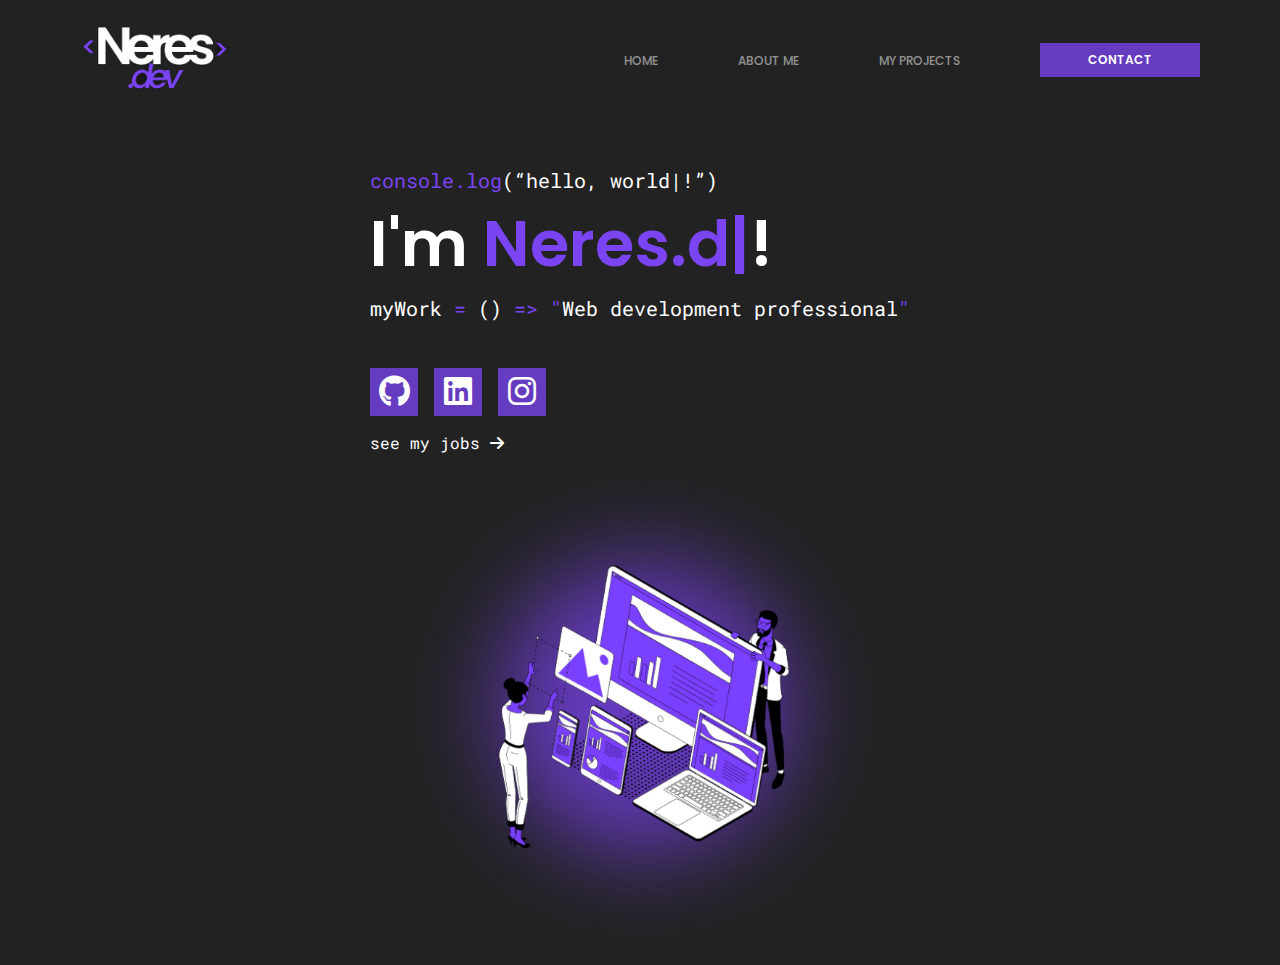
<file: index.html>
<!DOCTYPE html>
<html lang="en">
<head>
    <meta charset="UTF-8">
    <meta name="viewport" content="width=device-width, initial-scale=1.0">
    <title>Kauã Neres | Web Development</title>
    <link rel="shortcut icon" href="assets/favicon.ico">
    <link rel="stylesheet" href="css/style.css">
    <link rel="stylesheet" href="https://cdnjs.cloudflare.com/ajax/libs/font-awesome/6.4.2/css/all.min.css">
</head>
<body>

    <header>
        <section class="header-logo">
            <a href="index.html">
                <img src="assets/logo.png" alt="Logo Neres.dev Web Development">
            </a>
        </section>
        <section class="header-navbar">
            <ul>
                <li class="link">
                    <a href="index.html">HOME</a>
                </li>
                <li class="link">
                    <a href="about.html">ABOUT ME</a>
                </li>
                <li class="link">
                    <a href="myprojects.html">MY PROJECTS</a>
                </li>
            </ul>
            <section class="header-button">
                <button>CONTACT</button>
            </section>
        </section>
    </header>

    <main class="main-container">
        <section class="main-contend">
            <section class="main-contend-text">
                <p>
                    console.log<span>(“hello, <span class="typewrite" data-loop="yes" data-speed="100" data-delay="2000" data-words='["world", "welcome to my world"]'></span>!”)</span>
                </p>
                <h1>
                    I'm <span><span class="typewrite" data-loop="yes" data-speed="100" data-delay="2000" data-words='["Neres.dev", "Kauã Neres"]'></span></span>!
                </h1>
                <p>
                    <span>myWork</span> = <span>()</span> => "<span>Web development professional</span>"
                </p>
            </section>
            <section class="main-buttonsandlinks">
                <ul>
                    <li class="button">
                        <a href="https://github.com/KNereS" target="_blank"><button><i class="fa-brands fa-github"></i></button></i></a>
                    </li>
                    <li class="button">
                        <a href="https://www.linkedin.com/in/kauaneresdesouza/" target="_blank"><button><i class="fa-brands fa-linkedin"></i></button></a>
                    </li>
                    <li class="button">
                        <a href="https://instagram.com/neres.mp3" target="_blank"><button><i class="fa-brands fa-instagram"></i></button></a>
                    </li>
                </ul>
                <a href="#" class="link">see my jobs <i class="fa-solid fa-arrow-right"></i></a>
            </section>
        </section>
        <section class="main-image">
            <img src="assets/image.png" alt="Imagem">
        </section>
    </main>
    
    <script src="js/typewriting-master/typewriting.min.js"></script>

</body>
</html>
</file>
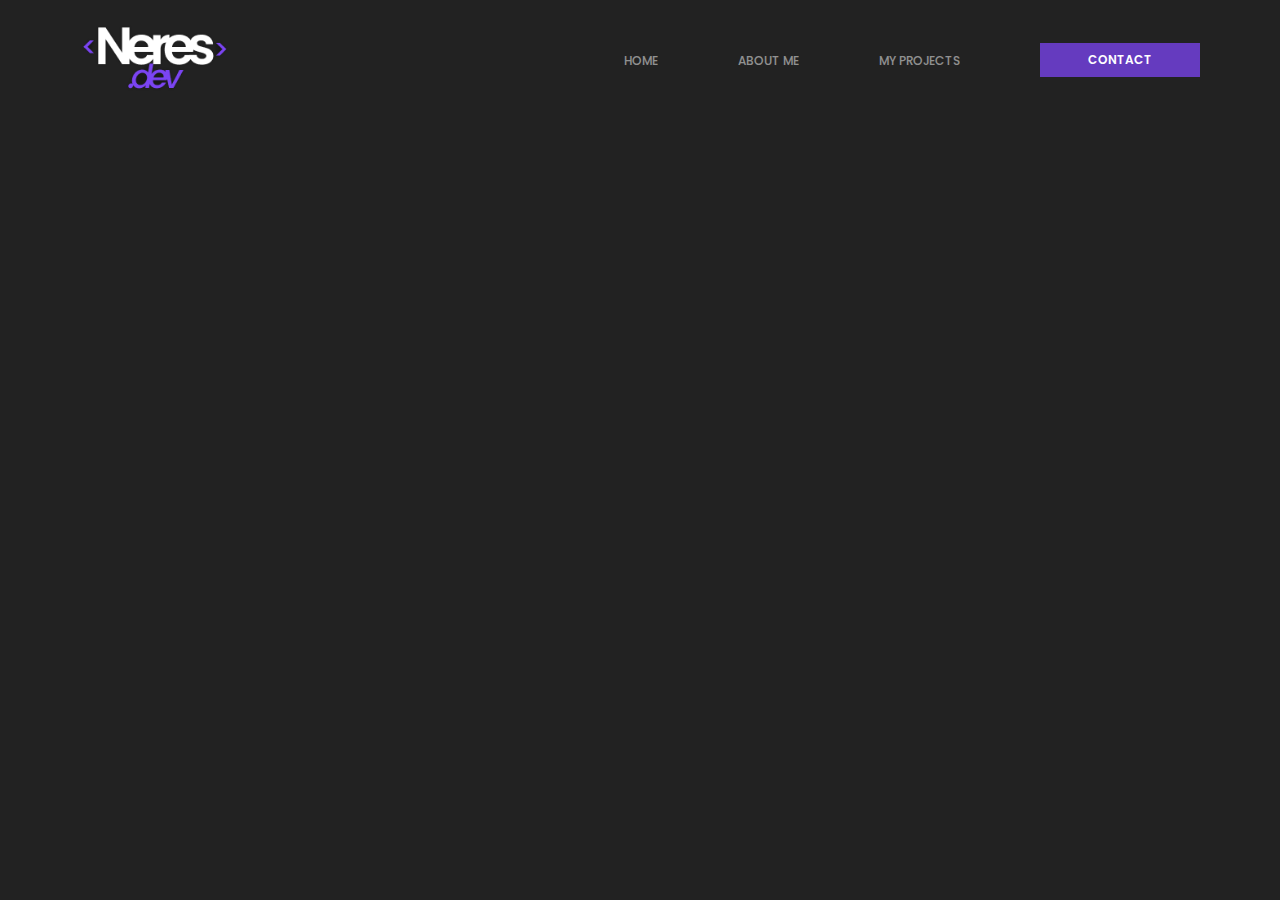
<file: about.html>
<!DOCTYPE html>
<html lang="en">
<head>
    <meta charset="UTF-8">
    <meta name="viewport" content="width=device-width, initial-scale=1.0">
    <title>Kauã Neres | Web Development</title>
    <link rel="shortcut icon" href="assets/favicon.ico">
    <link rel="stylesheet" href="css/style.css">
    <link rel="stylesheet" href="https://cdnjs.cloudflare.com/ajax/libs/font-awesome/6.4.2/css/all.min.css">
</head>
<body>

    <header>
        <section class="header-logo">
            <a href="index.html">
                <img src="assets/logo.png" alt="Logo Neres.dev Web Development">
            </a>
        </section>
        <section class="header-navbar">
            <ul>
                <li class="link">
                    <a href="index.html">HOME</a>
                </li>
                <li class="link">
                    <a href="about.html">ABOUT ME</a>
                </li>
                <li class="link">
                    <a href="myprojects.html">MY PROJECTS</a>
                </li>
            </ul>
            <section class="header-button">
                <button>CONTACT</button>
            </section>
        </section>
    </header>

    <main></main>

    <script src="js/typewriting-master/typewriting.min.js"></script>

</body>
</html>
</file>
<file: css/style.css>
@import url('https://fonts.googleapis.com/css2?family=Poppins:ital,wght@0,300;0,400;0,500;0,600;0,700;1,300;1,400;1,500;1,600;1,700&family=Roboto+Mono:ital@0;1&display=swap');

/* Reset CSS */

* {
    margin: 0;
    padding: 0;
    box-sizing: border-box;
  }

html {
    font-size: 100%;
}

body {
    min-height: 100vh;
    background-color: #222222;
}

/* Header */

header {
    height: 120px;
    padding: 0 5rem;
    display: flex;
    justify-content: space-between;
    align-items: center;
}

.header-logo a img {
    max-width: 150px;
}

.header-navbar ul {
    list-style: none;
    display: flex;
    gap: 5rem;
}

.header-navbar {
    display: flex;
    align-items: center;
    gap: 5rem;
}

.header-navbar ul .link a {
    font-family: "Poppins", sans-serif;
    font-weight: 500;
    color: #ffffff;
    text-decoration: none;
    font-size: 0.75rem;
}

.header-navbar ul .link a:not(:hover) {
    opacity: 50%;
    transition: 0.25s ease-in-out;
}

.header-button button {
    border-style: none;
    font-family: "Poppins", sans-serif;
    font-weight: 600;
    font-size: 0.75rem;
    background-color: #653BBF;
    color: #ffffff;
    padding: 0.5rem 3rem;
    cursor: pointer;
}

.header-button button:hover {
    background-color: #4a2c8b;
}

/* Main */

main {
    display: flex;
    align-items: center;
    justify-content: space-between;
    padding: 0 5rem;
}

.main-contend {
    display: flex;
    flex-direction: column;
    gap: 2rem;
}

.main-contend .main-contend-text {
    display: flex;
    flex-direction: column;
    gap: 0.5rem;
    line-height: 3.5rem;
}

.main-contend .main-contend-text p {
    font-family: "Roboto Mono", sans-serif;
    font-size: 1.25rem;
    color: #7B44F2;
}

.main-contend .main-contend-text p span {
    color: #FFFFFF;
}

.main-contend .main-contend-text h1 {
    font-family: "Poppins", sans-serif;
    font-size: 4rem;
    font-weight: 600;
    color: #FFFFFF;
}

.main-contend .main-contend-text h1 span {
    color: #7B44F2;
}

.main-buttonsandlinks {
    display: flex;
    flex-direction: column;
    gap: 1rem;
}

.main-buttonsandlinks ul {
    display: flex;
    gap: 1rem;
    list-style: none;
}

.main-buttonsandlinks ul li a button{
    width: 3rem;
    height: 3rem;
    font-size: 2rem;
    border-style: none;
    background-color: #653BBF;
    color: #FFFFFF;
    cursor: pointer;
}

.main-buttonsandlinks ul li a button:hover {
    background-color: #7B44F2;
    transform: scale(1.02);
    box-shadow: 0 0 10px #7B44F2;
    transition: 0.25s ease-in-out;
}

.main-buttonsandlinks a {
    font-family: "Roboto Mono", sans-serif;
    text-decoration: none;
    color: #FFFFFF;
}

.main-buttonsandlinks a:hover {
    text-decoration: underline;
    text-decoration-color: #7B44F2;
}

.main-image img {
    max-width: 500px;
    position: relative;
    animation: floating 2s ease-in-out infinite alternate;
}

@keyframes floating {
    0% {
        top: 0;
    }
    100% {
        top: 10px;
    }
}

/* Media Querys */

@media screen and (max-width: 1280px){

    main{
        margin-top: 2rem;
        flex-direction: column;
    }
}

@media screen and (max-width: 940px){

    header {
        margin-top: 2rem;
        gap: 2rem;
        justify-content: center;
        flex-direction: column;
    }

}

@media screen and (max-width: 740px){
    .header-navbar{
        display: none;
    }
}

@media screen and (max-width: 715px){
    html {
        font-size: 12px;
    }
}

@media screen and (max-width: 530px){
    
    html{
        font-size: 10px;
    }

    .main-image img {
        width: 350px;
    }

    .header-logo a img {
        width: 120px;
    }

    .main-buttonsandlinks ul li a button{
        width: 5rem;
        height: 5rem;
        font-size: 4rem;
    }

    .main-buttonsandlinks a {
        font-size: 1.5rem;
    }
}

@media screen and (max-width: 440px){
    html{
        font-size: 9px;
    }
}

@media screen and (max-width: 400px){
    html{
        font-size: 8px;
    }
}

@media screen and (max-width: 350px){
    
    html{
        font-size: 7.5px;
    }

    .main-image img {
        width: 280px;
    }

    .header-logo a img {
        width: 100px;
    }

}

@media screen and (max-width: 330px){

    html{
        font-size: 6px;
    }

}
</file>
